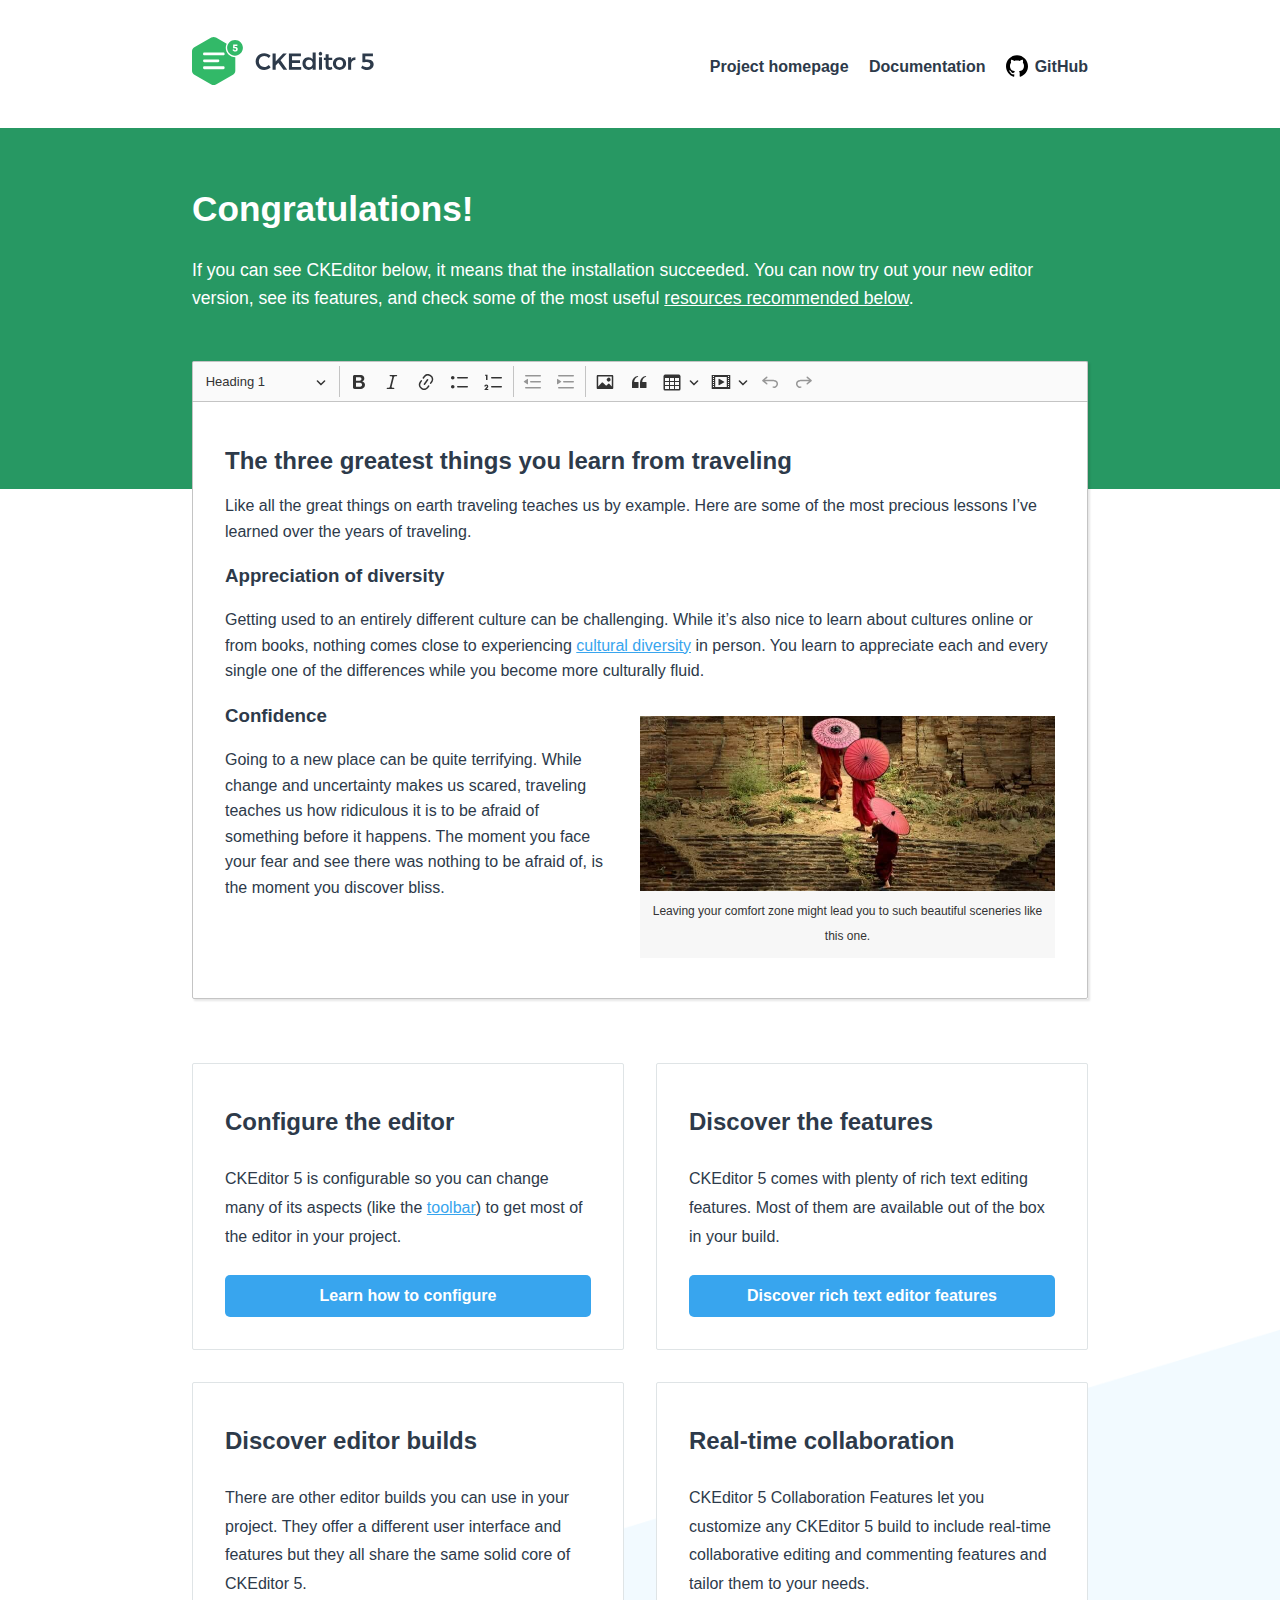
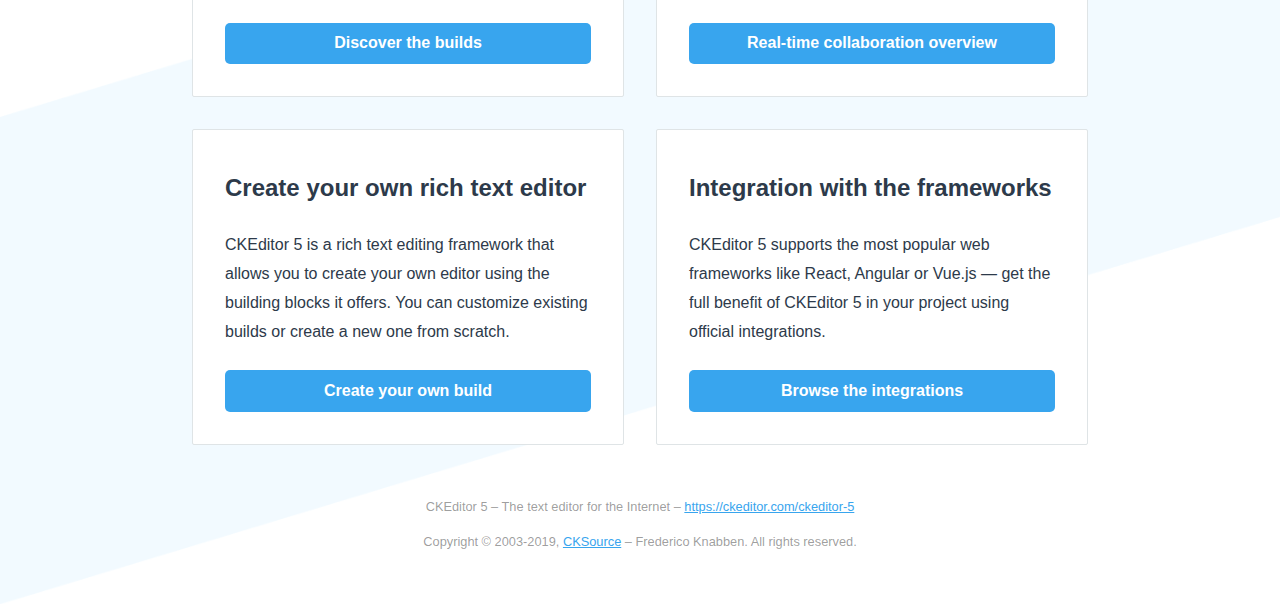
<file: Project-Management-App/lib/static/cke/index.html>
<!DOCTYPE html>
<!--
Copyright (c) 2003-2019, CKSource - Frederico Knabben. All rights reserved.
For licensing, see LICENSE.md or https://ckeditor.com/legal/ckeditor-oss-license
-->
<html lang="en">
<head>
	<meta charset="utf-8">
	<meta name="viewport" content="width=device-width, initial-scale=1.0, maximum-scale=1.0" />
	<link type="text/css" href="sample/css/sample.css" rel="stylesheet" media="screen" />
	<title>CKEditor 5 – classic editor build sample</title>
</head>
<body>

<header>
	<div class="centered">
		<h1><a href="https://ckeditor.com/ckeditor-5"><img src="sample/img/logo.svg" alt="WYSIWYG editor - CKEditor 5" /></a></h1>

		<input type="checkbox" id="menu-toggle" />
		<label for="menu-toggle"></label>
		  
		<nav>
			<ul>
				<li><a href="https://ckeditor.com/ckeditor-5">Project homepage</a></li>
				<li><a href="https://ckeditor.com/docs/">Documentation</a></li>
				<li><a href="https://github.com/ckeditor/ckeditor5">GitHub</a></li>
			</ul>
		</nav>
	</div>
</header>

<main>
	<div class="message">
		<div class="centered">
			<h1>Congratulations!</h1>

			<p>If you can see CKEditor below, it means that the installation succeeded. You can now try out your new editor version, see its features,
			and check some of the most useful <a href="#references">resources recommended below</a>.</p>
		</div>
	</div>
	<div class="centered">
		<div id="editor">
			<h2>The three greatest things you learn from traveling</h2>

			<p>Like all the great things on earth traveling teaches us by example. Here are some of the most precious lessons I’ve learned over the years of traveling.</p>

			<h3>Appreciation of diversity</h3>

			<p>Getting used to an entirely different culture can be challenging. While it’s also nice to learn about cultures online or from books, nothing comes close to experiencing <a href="https://en.wikipedia.org/wiki/Cultural_diversity">cultural diversity</a> in person. You learn to appreciate each and every single one of the differences while you become more culturally fluid.</p>

			<figure class="image image-style-side"><img src="sample/img/umbrellas.jpg" alt="Three Monks walking on ancient temple.">
				<figcaption>Leaving your comfort zone might lead you to such beautiful sceneries like this one.</figcaption>
			</figure>

			<h3>Confidence</h3>

			<p>Going to a new place can be quite terrifying. While change and uncertainty makes us scared, traveling teaches us how ridiculous it is to be afraid of something before it happens. The moment you face your fear and see there was nothing to be afraid of, is the moment you discover bliss.</p>
		</div>

		<div id="references">
			<section>
				<h2>Configure the editor</h2>
				<p>CKEditor 5 is configurable so you can change many of its aspects (like the <a href="https://ckeditor.com/docs/ckeditor5/latest/builds/guides/integration/configuration.html#toolbar-setup">toolbar</a>) to get most of the editor in your project.</p>
				<p><a href="https://ckeditor.com/docs/ckeditor5/latest/builds/guides/integration/configuration.html">Learn how to configure</a></p>
			</section>

			<section>
				<h2>Discover the features</h2>
				<p>CKEditor 5 comes with plenty of rich text editing features. Most of them are available out of the box in your build.</p>
				<p><a href="https://ckeditor.com/docs/ckeditor5/latest/features/index.html">Discover rich text editor features</a></p>				</section>

			<section>
				<h2>Discover editor builds</h2>
				<p>There are other editor builds you can use in your project. They offer a different user interface and features but they all share the same solid core of CKEditor 5.</p>
				<p><a href="https://ckeditor.com/docs/ckeditor5/latest/builds/guides/overview.html">Discover the builds</a></p>
			</section>

			<section>
				<h2>Real-time collaboration</h2>
				<p>CKEditor 5 Collaboration Features let you customize any CKEditor 5 build to include real-time collaborative editing and commenting features and tailor them to your needs.</p>
				<p><a href="https://ckeditor.com/docs/ckeditor5/latest/features/collaboration/collaboration.html">Real-time collaboration overview</a></p>
			</section>

			<section>
				<h2>Create your own rich text editor</h2>
				<p>CKEditor 5 is a rich text editing framework that allows you to create your own editor using the building blocks it offers. You can customize existing builds or create a new one from scratch.</p>
				<p><a href="https://ckeditor.com/docs/ckeditor5/latest/builds/guides/development/custom-builds.html">Create your own build</a></p>
			</section>

			<section>
				<h2>Integration with the frameworks</h2>
				<p>CKEditor 5 supports the most popular web frameworks like React, Angular or Vue.js &mdash; get the full benefit of CKEditor 5 in your project using official integrations.</p>
				<p><a href="https://ckeditor.com/docs/ckeditor5/latest/builds/guides/integration/frameworks/overview.html">Browse the integrations</a></p>
			</section>	
		</div>
	</div>
</main>

<footer>
	<div>
		<p>CKEditor 5 – The text editor for the Internet – <a href="https://ckeditor.com/ckeditor-5">https://ckeditor.com/ckeditor-5</a></p>
		<p>Copyright © 2003-2019, <a href="https://cksource.com/">CKSource</a> – Frederico Knabben. All rights reserved.</p>
	</div>
</footer>

<script src="ckeditor.js"></script>

<script>
	ClassicEditor
		.create( document.querySelector( '#editor' ), {
			// toolbar: [ 'heading', '|', 'bold', 'italic', 'link' ]
		} )
		.then( editor => {
			window.editor = editor;
		} )
		.catch( err => {
			console.error( err.stack );
		} );
</script>

</body>
</html>
</file>
<file: Project-Management-App/lib/static/cke/sample/css/sample.css>
/**
 * @license Copyright (c) 2003-2019, CKSource - Frederico Knabben. All rights reserved.
 * For licensing, see LICENSE.md or https://ckeditor.com/legal/ckeditor-oss-license
 */

:root {
	--ck-sample-base-spacing: 2em;
	--ck-sample-color-white: #fff;
	--ck-sample-color-green: #279863;
}

body, html {
	padding: 0;
	margin: 0;

	font-family: sans-serif, Arial, Verdana, "Trebuchet MS", "Apple Color Emoji", "Segoe UI Emoji", "Segoe UI Symbol";
	font-size: 16px;
	line-height: 22px;
}

body {
	height: 100%;
	color: #2D3A4A;
	background-image: url(../img/bg.png);
	background-repeat: no-repeat;
	background-position: 50% 100%;
	background-size: 100% auto;
}

body * {
	box-sizing: border-box;
}

a {
	color: #38A5EE;
}

abbr {
	border-bottom: 1px dotted #333;
	text-decoration: none;
}

.centered {
	max-width: 960px;
	margin: 0 auto;
	padding: 0 var(--ck-sample-base-spacing);
}

/* --------- HEADER ---------------------------------------------------------------------------- */

header .centered {
	display: flex;
	flex-flow: row nowrap;
	justify-content: space-between;
	align-items: center;
	min-height: 8em;
}

header h1 {
	margin: 0;
	font-size: 1em;
	display: inline-block;
}

header h1 a {
	display: inline-block;
	line-height: 0;
}

header h1 img {
	height: 3em;
}

header nav ul {
	margin: 0;
	padding: 0;
	list-style-type: none;
}

header nav ul li {
	display: inline-block;
}

header nav ul li + li {
	margin-left: 1em;
}

header nav ul li a {
	font-weight: bold;
	text-decoration: none;
	color: #2D3A4A;
}

header nav ul li a:hover {
	text-decoration: underline;
}

header nav ul li:last-child a::before {
	content: url(../img/github.svg);
	width: 1.4em;
	height: 1.4em;
	display: inline-block;
	margin-right: .4em;
	position: relative;
	top: .3em;
}

header input {
	display: none;
}

header label {
	display: none;
}

/* --------- MAIN ------------------------------------------------------------------------------- */

main .message {
	padding: 0 0 var(--ck-sample-base-spacing);
	background: var(--ck-sample-color-green);
	color: var(--ck-sample-color-white);
}

main .message::after {
	content: "";
	z-index: -1;
	display: block;
	height: 10em;
	width: 100%;
	background: var(--ck-sample-color-green);
	position: absolute;
	left: 0;
}

main .message h1 {
	padding-top: var(--ck-sample-base-spacing);
	margin: 0 0 1em;
	font-size: 2.2em;
}

main .message p {
	font-size: 1.1em;
	line-height: 1.6em;
}

main .message p a {
	color: var(--ck-sample-color-white);
}

main #editor {
	background: var(--ck-sample-color-white);
	box-shadow: 2px 2px 2px rgba(0,0,0,.1);
	border: 1px solid #DFE4E6;			
	border-bottom-color: #cdd0d2;
	border-right-color: #cdd0d2;
}

main .ck.ck-editor {
	box-shadow: 2px 2px 2px rgba(0,0,0,.1);
}

main .ck.ck-content {
	font-size: 1em;
	line-height: 1.6em;
	margin-bottom: 0.8em;
	min-height: 200px;
	padding: 1.5em 2em;
}

main #references {
	margin: 4em 0 var(--ck-sample-base-spacing);
	display: grid;
	grid-template-columns: repeat( auto-fit, minmax(320px, 1fr) );
	grid-gap: var(--ck-sample-base-spacing);
}

main #references > section {
	background: var(--ck-sample-color-white);
	border-radius: 2px;
	border: 1px solid #DFE4E6;			
	padding: var(--ck-sample-base-spacing);
	line-height: 1.8em;

	display: flex;
	flex-flow: column nowrap;
	justify-content: space-between;
}

main #references > section h2 {
	margin: .5em 0;
}

main #references > section p:first-of-type {
	flex: 1 0 auto;
}

main #references > section p:last-child {
	margin: calc(.25*var(--ck-sample-base-spacing)) 0 0;
}

main #references > section p:last-child a {
	background: #38A5EE;
	border-radius: 5px;
	padding: .4em 1em;
	color: var(--ck-sample-color-white);
	text-decoration: none;
	font-weight: bold;
	display: block;
	text-align: center;
}

main #references > section p:last-child a:hover {
	background: #218cd4;
}

/* --------- MAIN / DOCUMENT EDITOR --------------------------------------------------------------- */

main .document-editor {
	border: 1px solid #DFE4E6;
	border-bottom-color: #cdd0d2;
	border-right-color: #cdd0d2;
	border-radius: 2px;
	max-height: 700px;
	display: flex;
	flex-flow: column nowrap;
	box-shadow: 2px 2px 2px rgba(0,0,0,.1);
}

main .toolbar-container {
	z-index: 1;
	position: relative;
	box-shadow: 2px 2px 1px rgba(0,0,0,.05);
}

main .toolbar-container .ck.ck-toolbar {
	border-top-width: 0;
	border-left-width: 0;
	border-right-width: 0;
	border-radius: 0;
}

main .content-container {
	padding: var(--ck-sample-base-spacing);
	background: #eee;
	overflow-y: scroll;
}

main .content-container #editor {
	border-top-left-radius: 0;
	border-top-right-radius: 0;

	width: 15.8cm;
	min-height: 21cm;
	padding: 1cm 1cm 2cm;
	margin: 0 auto;
	box-shadow: 2px 2px 1px rgba(0,0,0,.05);
}

/* --------- FOOTER ------------------------------------------------------------------------------- */

footer {
	margin: calc(2*var(--ck-sample-base-spacing)) var(--ck-sample-base-spacing);
	font-size: .8em;
	text-align: center;
	color: rgba(0,0,0,.4);
}

/* --------- RWD ------------------------------------------------------------------------------- */

@media (max-width: 900px) {
	header .centered {
		padding-top: var(--ck-sample-base-spacing);
		padding-bottom: var(--ck-sample-base-spacing);
		flex-flow: column nowrap;
		align-items: stretch;
		min-height: unset;
	}

	header h1 {
		text-align: center;
		margin-bottom: var(--ck-sample-base-spacing);
	}

	header nav ul {
		text-align: center;
	}
}

@media (max-width: 600px) {
	header .centered {
		padding-left: 0;
		padding-right: 0;
	}

	header nav {
		position: absolute;
		top: 0;
		left: 0;
		right: 0;		
		background: #fff;
		padding: 1em 0;
		transition: all .4s ease-out;
		transform: translateY(-100%);
		overflow: hidden;
	}

	header h1 {
		margin: 0;
	}

	header nav ul li {
		display: block;
		line-height: 3em;
		margin-bottom: 1px;
	}

	header nav ul li a {
		display: block;
	}

	header nav ul li a:hover {
		background: #eee;
	}

	header nav ul li + li {
		margin-left: 0;
	}

	header label {
		display: block;
		color: #fff;
		width: 40px;
		height: 40px;
		position: absolute;
		top: 10px;
		left: 10px;
		z-index: 1;
		transition: transform .2s ease-out;
		transform: rotate(0deg);
		background: url([data-uri]) center center no-repeat;
	}

	header input:checked ~ nav {
		transform: translateY(0%);
		box-shadow: 0 3px 3px rgba(0,0,0,.1);		
	}

	header input:checked ~ label {
		background-image: url([data-uri]);
		transform: rotate(180deg);
	}

	main #references {
		grid-template-columns: repeat( auto-fit, minmax(240px, 1fr) );
	}
}
</file>
